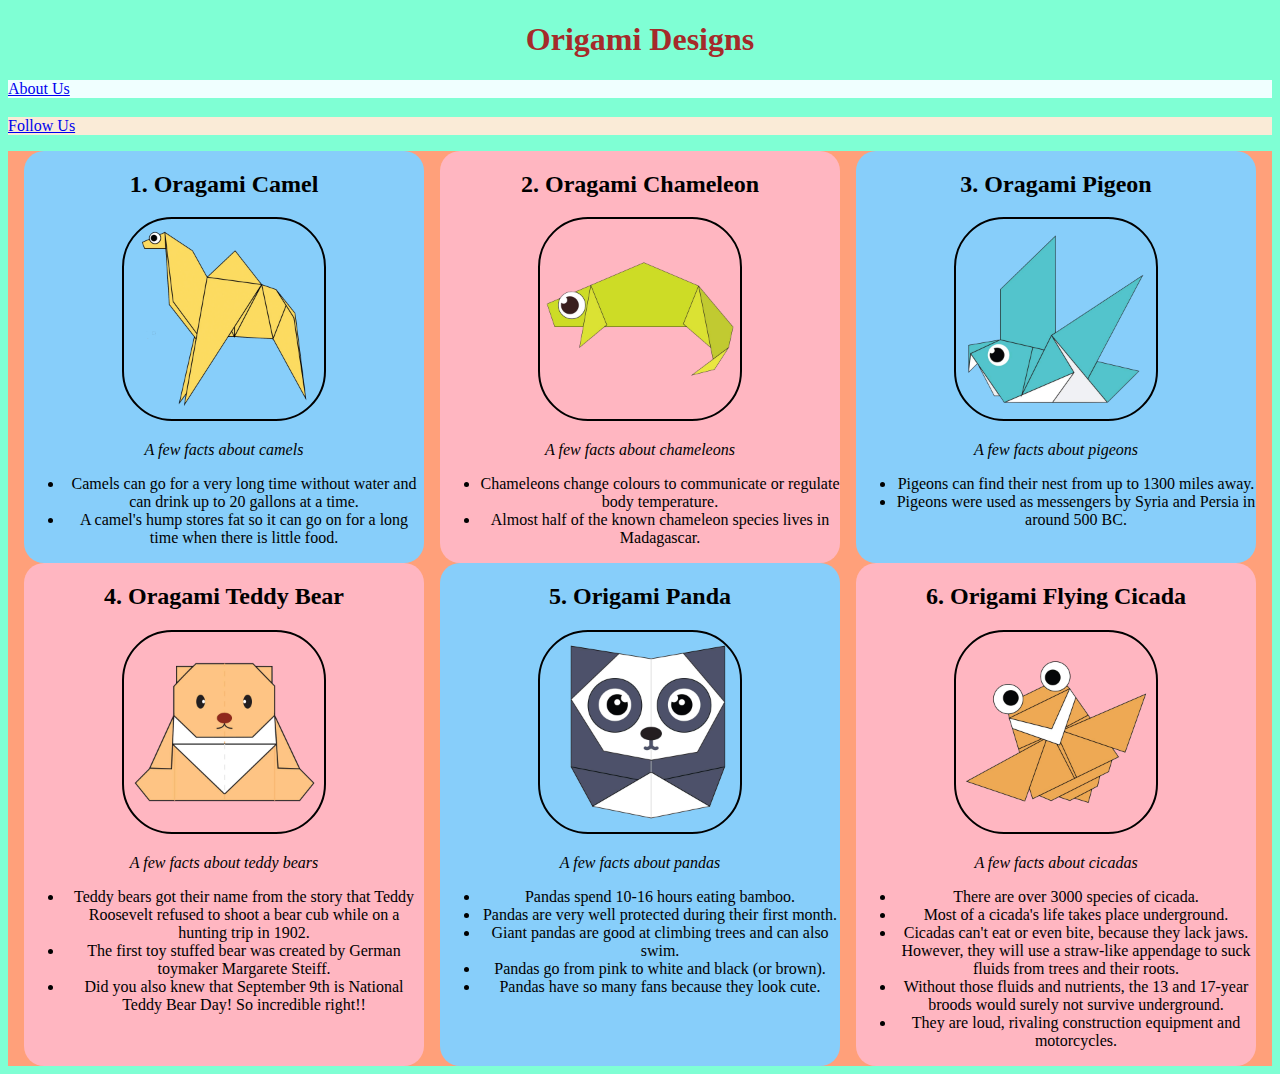
<file: index.html>
<!DOCTYPE html>
<html>
    <head>
        <title>
            Origami Designs
        </title>
        <style>
            h1{
                color:brown;
            }

         
        </style>
        <link rel="stylesheet"
              type="text/css"
              href="style.css"/>
    </head>
    <body>
        <div class="main">
        <center><h1>Origami Designs</h1></center>
        <div class="main2">
            <a href = "about.html">About Us</a>
        </div>
        
        <div class="main3">
            <a href = "followus.html"><h3></h3>Follow Us</a>
        </div>
        <p>
        </p>
        </div>

        <div class=" container1">
            <div class="item1">
                <center><h2>1. Oragami Camel</h2></center>
                <center><a href = "https://origami.me/camel/"><img src = "camel.png" width = 200 height = 200></a></center>
                <p>
                    <center><i>A few facts about camels</i></center>
            <ul>
               <center>
                <li>Camels can go for a very long time without water and can drink up to 20 gallons at a time.</li>
                <li>A camel's hump stores fat so it can go on for a long time when there is little food.</li> 
               </center>
            </ul>
               </p>
            </div>

            <div class="item2">
                <h2><center>2. Oragami Chameleon</center></h2>
                <center><a href ="https://origami.me/chameleon/"><img src = "chameleon.png" width = 200 height = 200></a></center>
                    <p>
                        <center><i>A few facts about chameleons</i></center>
                        <ul>
                            <center>
                                <li>Chameleons change colours to communicate or regulate body temperature.</li>
                            <li>Almost half of the known chameleon species lives in Madagascar.</li>
                            </center>
                        </ul>
                    </p>
            </div>

            <div class="item3">
                <center><h2>3. Oragami Pigeon</h2></center>
                <center><a href = "http://origami.me/pigeon/"><img src = "pigeon.png" width = 200 height = 200></a></center>
                <p>
                    <center><i>A few facts about pigeons</i></center>
                    <ul>
                        <center>
                            <li>Pigeons can find their nest from up to 1300 miles away.</li>
                        <li>Pigeons were used as messengers by Syria and Persia in around 500 BC.</li>
                        </center>
                    </ul>
                </p>
            </div>

        </div>
        
        <div class="container2">
            <div class="item4">
                <h2><center>4. Oragami Teddy Bear</center></h2>
                <center><a href = "http://origami.me/teddy-bear/"><img src = "teddy.png" width = 200 height = 200></a></center>
                    <p>
                        <center><i>A few facts about teddy bears</i></center>
                        <ul>
                            <center>
                                <li>Teddy bears got their name from the story that Teddy Roosevelt refused to shoot a bear cub while on a 
                                    hunting trip in 1902.</li>
                            <li>The first toy stuffed bear was created by German toymaker Margarete Steiff.</li>
                            <li> Did you also knew that September 9th is National Teddy Bear Day! So incredible right!!</li>
                            </center>
                        </ul>
                    </p>
            </div>

            <div class="item5">
                <center><h2>5. Origami Panda</h2></center>
                <center><a href = "https://origami.me/panda/"><img src = "panda.png" width = 200 height = 200></a></center>
                <p>
                    <center><i>A few facts about pandas</i></center>
                    <ul>
                        <center>
                            <li>Pandas spend 10-16 hours eating bamboo.</li>
                        <li>Pandas are very well protected during their first month.</li>
                        <li>Giant pandas are good at climbing trees and can also swim.</li>
                        <li>Pandas go from pink to white and black (or brown).</li>
                        <li>Pandas have so many fans because they look cute.</li>
                        </center>
                    </ul>
                </p>
            </div>

            <div class="item6">
                <h2><center>6. Origami Flying Cicada</center></h2>
                <center><a href = "http://origami.me/flying-cicada/"><img src = "cicada.png" width = 200 height = 200></a></center>
                <p>
                    <center><i>A few facts about cicadas</i></center>
                    <ul>
                        <center>
                            <li>There are over 3000 species of cicada.</li>
                        <li>Most of a cicada's life takes place underground.</li>
                        <li>Cicadas can't eat or even bite, because they lack jaws.</li>
                        <lil> However, they will use a straw-like appendage to suck fluids from trees and their roots.</lil>
                        <li> Without those fluids and nutrients, the 13 and 17-year broods would surely not survive underground.</li>
                        <li> They are loud, rivaling construction equipment and motorcycles.</li>
                        </center>
                    </ul>
                </p>
            </div>

        </div>
    </body>
</html>
</file>
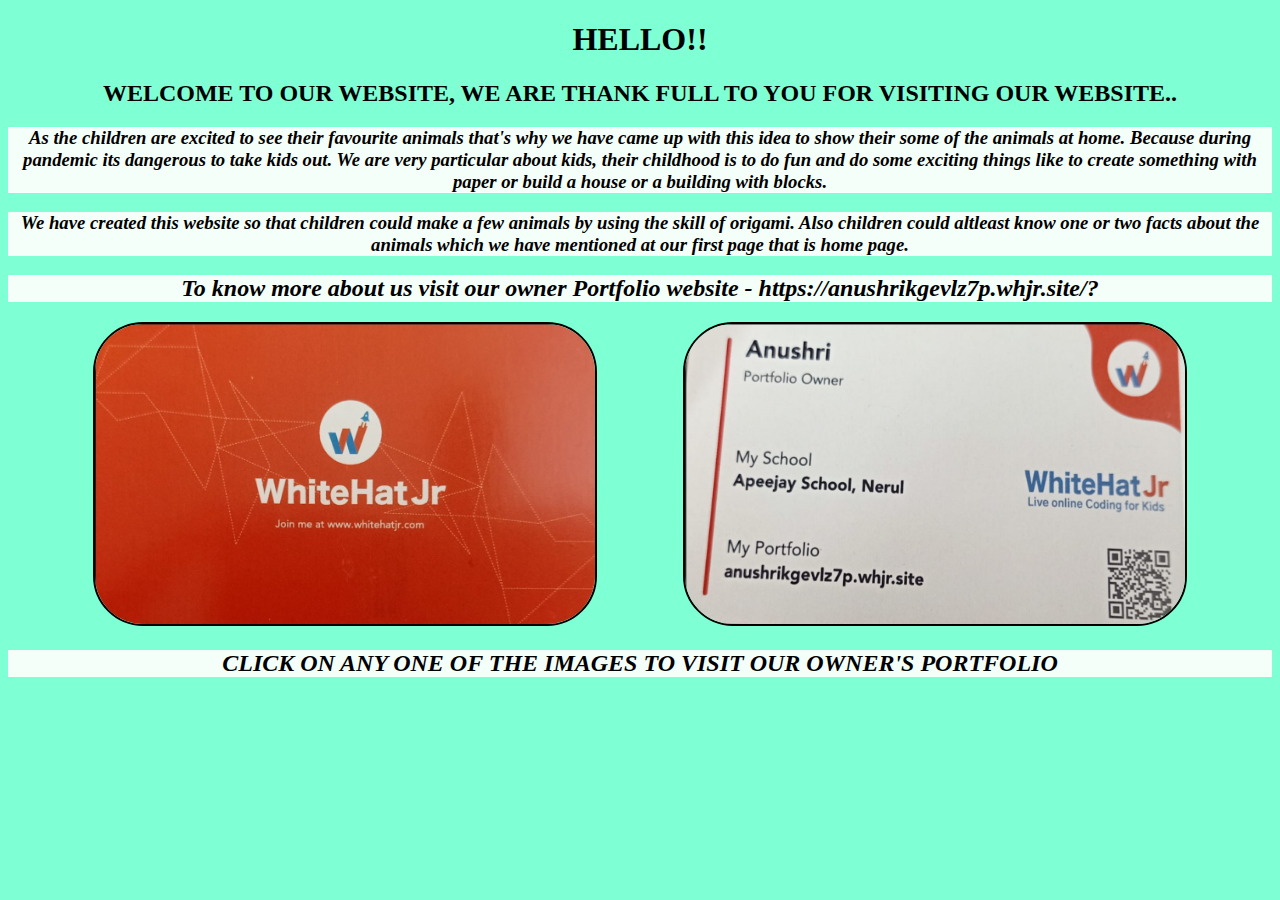
<file: about.html>
<!DOCTYPE html>
<html>
    <head>
        <title>
            KNOW ABOUT US
        </title>

        <link rel="stylesheet"
        type="text/css"
        href="style.css"/>
    </head>

    <body>
        <div class="ab">
            <center><p><h1>HELLO!!</h1></p> </center>
            <center><p><h2>WELCOME TO OUR WEBSITE, WE ARE THANK FULL TO YOU FOR VISITING OUR WEBSITE..</h2></p></center>

            <div class="sub1">
                <p>
                    <h3>
                        <i>
                            <b>
                                <center>
                                    As the children are excited to see their favourite animals that's why we have came up with this idea to show their some of
                                    the animals at home. Because during pandemic its dangerous to take kids out.
                                    We are very particular about kids, their childhood is to do fun and do some exciting things like to create something with
                                    paper or build a house or a building with blocks. 
                                </center> 
                            </b>
                        </i>
                    </h3>
                </p>
            </div>

            <div class="sub2">
                <p>
                    <h3>
                        <b>
                            <i>
                                <center>
                                    We have created this website so that children could make a few animals by using the skill of origami.
                                    Also children could altleast know one or two facts about the animals which we have mentioned at our first page that is 
                                    home page.
                                </center>
                            </i>
                        </b>
                    </h3>
                </p>
            </div>

            <div class="sub3">
                <p>
                    <h2>
                        <b>
                            <i>
                                <center>
                                    To know more about us visit our owner Portfolio website - https://anushrikgevlz7p.whjr.site/?
                                </center>
                            </i>
                        </b>
                    </h2>
                </p>
            </div>

            <div class="op">
                <a href = "https://anushrikgevlz7p.whjr.site/?"><img src = "1.png" width = 500 height = 300></a>
                <a href = "https://anushrikgevlz7p.whjr.site/?"><img src = "2.png" width = 500 height = 300></a>
            </div>

            <div class="sub4">
                <p>
                    <h2>
                        <b>
                            <i>
                                <center>
                                    CLICK ON ANY ONE OF THE IMAGES TO VISIT OUR OWNER'S PORTFOLIO
                                </center>
                            </i>
                        </b>
                    </h2>
                </p>
            </div>
            
        </div>
    </body>
    
</html>
</file>
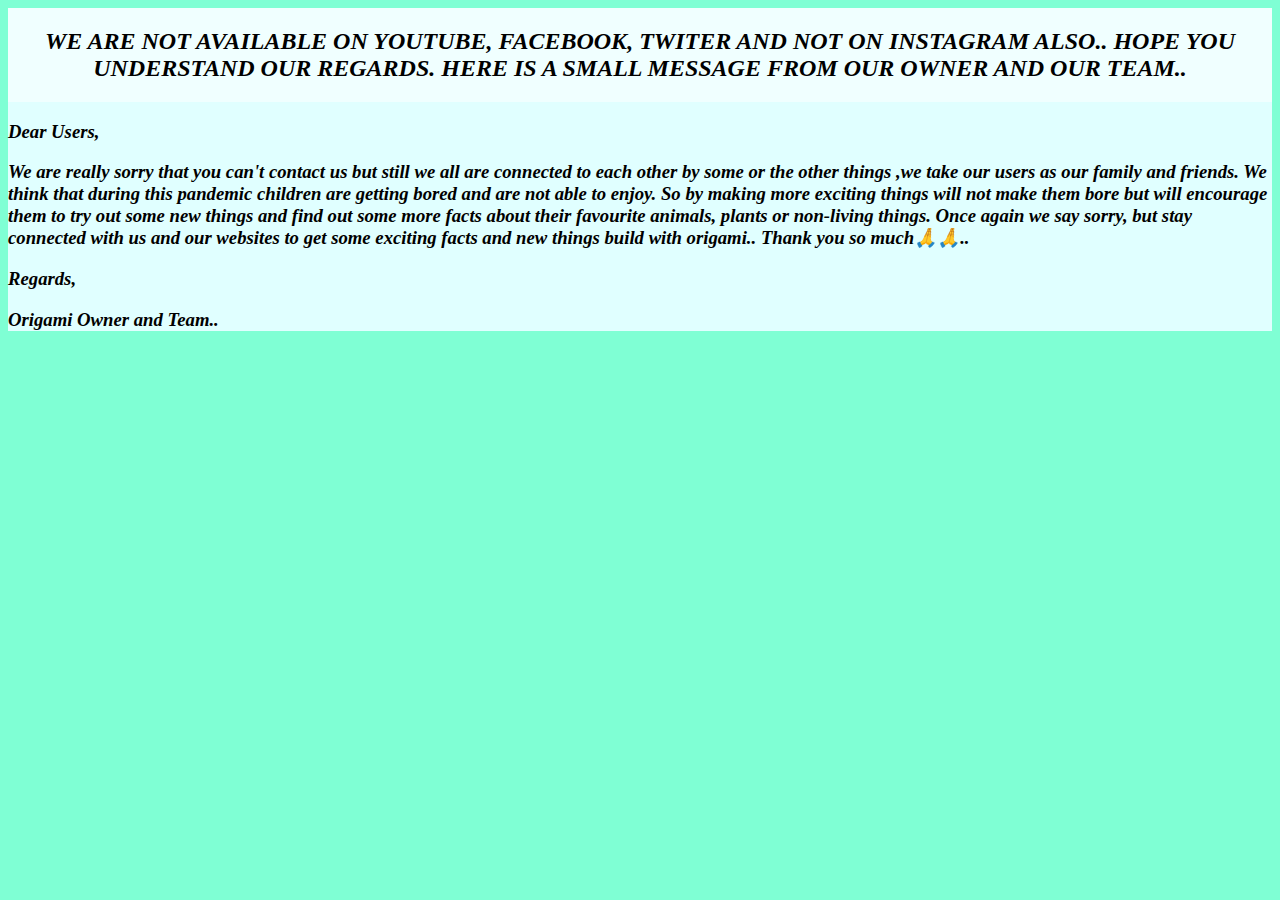
<file: followus.html>
<!DOCTYPE html>
<html>
    <head>
        <title>
            FOLLOW US
        </title>

        <link rel="stylesheet"
        type="text/css"
        href="style.css"/>
    </head>

    <body>
        <div class="fu">
            <div class="fuC">
                <p>
                    <h2>
                        <b>
                            <i>
                                <center>
                                    WE ARE NOT AVAILABLE ON YOUTUBE, FACEBOOK, TWITER AND NOT ON INSTAGRAM ALSO..
                                    HOPE YOU UNDERSTAND OUR REGARDS. HERE IS A SMALL MESSAGE FROM OUR OWNER AND OUR TEAM..
                                </center>
                            </i>
                        </b>
                    </h2>
                </p>
            </div>
    
            <div class="fuC2">
                <p>
                    <h3>
                        <b>
                            <i>
                                Dear Users,
                            </i>
                        </b>
                    </h3>
                </p>
        
                <p>
                    <h3>
                        <b>
                            <i>
                                We are really sorry that you can't contact us but still we all are connected to each other by some or the other things
                                ,we take our users as our family and friends. We think that during this pandemic children are getting bored and are
                                not able to enjoy. So by making more exciting things will not make them bore but will encourage them to try out some new 
                                things and find out some more facts about their favourite animals, plants or non-living things. Once again we say sorry, 
                                but stay connected with us and our websites to get some exciting facts and new things build with origami.. 
                                Thank you so much🙏🙏..
                            </i>
                        </b>
                    </h3>
                </p>
        
                <p>
                    <h3>
                        <b>
                            <i>
                                Regards,
                            </i>
                        </b>
                    </h3>
                </p>
        
                <p>
                    <h3>
                        <b>
                            <i>
                                Origami Owner and Team..
                            </i>
                        </b>
                    </h3>
                </p>
            </div>

        </div>

    </body>
</html>
</file>
<file: style.css>
.main{
    background-color: rgb(127, 255, 212);
}

body{
    background-color:rgb(127, 255, 212);
}

.main2{
    background-color:rgb(240, 255, 255);
} 

.main3{
    background-color: antiquewhite;
}

.container1{
    background-color:lightsalmon;
    display:flex;
    justify-content: space-evenly;
}

.container1 img{
    border:2px solid black;
    border-radius: 50px;
}

.container2{
    background-color:lightsalmon;
    display:flex;
    justify-content: space-evenly;
}

.container2     img{
    border:2px solid black;
    border-radius: 50px;
}

.item1{
    background-color: lightskyblue;
    border-radius:20px;

    width:400px; 
}

.item2{
    background-color: lightpink;
    border-radius:20px;

    width:400px;
}

.item3{
    background-color: lightskyblue;
    border-radius:20px;

    width:400px;
}

.item4{
    background-color:lightpink;
    border-radius:20px;

    width:400px;
}

.item5{
    background-color: lightskyblue;
    border-radius:20px;

    width:400px;
}

.item6{
    background-color: lightpink;
    border-radius:20px;

    width:400px;
}

.ab{
    background-color:rgb(127, 255, 212);
}

.sub1{
    background-color: rgb(245,255,250);
}

.sub2{
    background-color: rgb(245,255,250);
}

.sub3{
    background-color: rgb(245,255,250);
}

.sub4{
    background-color: rgb(245,255,250);
}

.op{
    display:flex;
    justify-content: space-evenly;
}

.op img{
    border:2px solid black;
    border-radius: 50px;
}

.fu{
    background-color:rgb(224,255,255);
}

.fuC{
    background-color:rgb(240, 255, 255);
    display:flex;
    justify-content: space-evenly;
}

.fuC img{
    border:2px solid black;
    border-radius: 50px;
}
</file>
